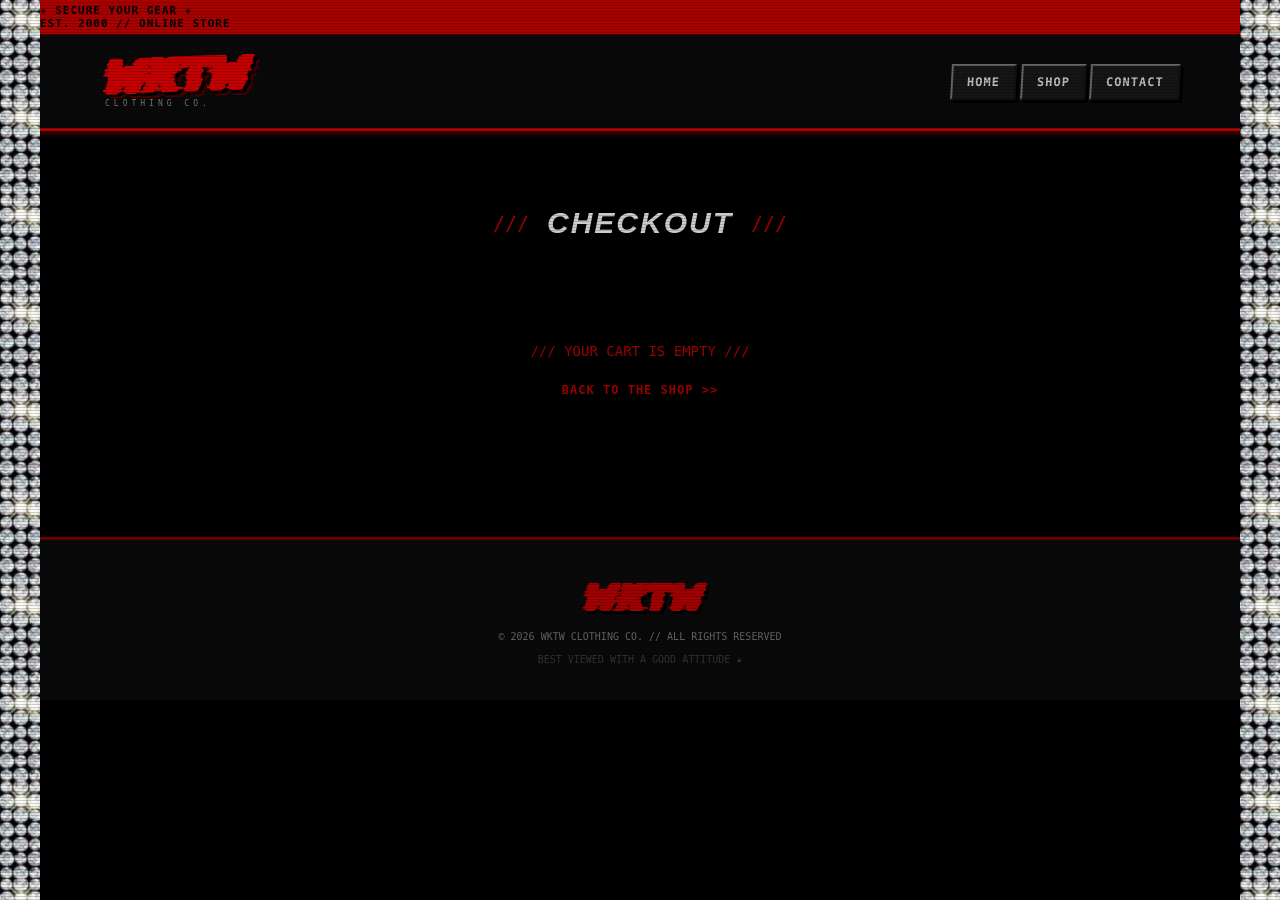
<file: checkout.html>
<!DOCTYPE html>
<html lang="en">

<head>
    <meta charset="UTF-8">
    <meta name="viewport" content="width=device-width, initial-scale=1.0">

    <title>Checkout // WKTW Clothing Co.</title>

    <link rel="preconnect" href="https://fonts.googleapis.com">
    <link rel="preconnect" href="https://fonts.gstatic.com" crossorigin>
    <link href="https://fonts.googleapis.com/css2?family=Rubik+Glitch&display=swap" rel="stylesheet">

    <link rel="stylesheet" href="wktw.css">
</head>

<body>

    <!-- TOP BAR -->
    <div class="top-bar">
        <p>★ SECURE YOUR GEAR ★</p>
        <p>EST. 2000 // ONLINE STORE</p>
    </div>

    <!-- NAVIGATION -->
    <header>
        <nav>
            <div class="logo">
                <span>WKTW</span>
                <small>CLOTHING CO.</small>
            </div>

            <ul>
                <li><a href="index.html">HOME</a></li>
                <li><a href="index.html#shop">SHOP</a></li>
                <li><a href="index.html#contact">CONTACT</a></li>
            </ul>
        </nav>
    </header>

    <main class="checkout">

        <div class="section-title">
            <span>///</span>
            <h2>CHECKOUT</h2>
            <span>///</span>
        </div>

        <!-- EMPTY CART MESSAGE -->
        <div id="checkoutEmpty" class="checkout-empty" hidden>
            <p>/// YOUR CART IS EMPTY ///</p>
            <a href="index.html#shop" class="checkout-link">BACK TO THE SHOP &gt;&gt;</a>
        </div>

        <!-- ORDER CONFIRMATION -->
        <div id="checkoutDone" class="checkout-empty" hidden>
            <p id="doneMessage"></p>
            <a href="index.html" class="checkout-link">BACK TO HOME &gt;&gt;</a>
        </div>

        <div class="checkout-grid" id="checkoutGrid">

            <!-- SHIPPING FORM -->
            <form id="checkoutForm" class="checkout-box" novalidate>

                <p class="project-label">/// SHIPPING DETAILS ///</p>

                <div class="field">
                    <label for="fullName">FULL NAME</label>
                    <input type="text" id="fullName" name="fullName" autocomplete="name" required>
                </div>

                <div class="field">
                    <label for="email">EMAIL</label>
                    <input type="email" id="email" name="email" autocomplete="email" required>
                </div>

                <div class="field">
                    <label for="address">STREET ADDRESS</label>
                    <input type="text" id="address" name="address" autocomplete="street-address" required>
                </div>

                <div class="field-row">
                    <div class="field">
                        <label for="city">CITY</label>
                        <input type="text" id="city" name="city" autocomplete="address-level2" required>
                    </div>

                    <div class="field">
                        <label for="state">STATE / REGION</label>
                        <input type="text" id="state" name="state" autocomplete="address-level1" required>
                    </div>
                </div>

                <div class="field-row">
                    <div class="field">
                        <label for="zip">ZIP / POSTAL CODE</label>
                        <input type="text" id="zip" name="zip" autocomplete="postal-code" required>
                    </div>

                    <div class="field">
                        <label for="country">COUNTRY</label>
                        <input type="text" id="country" name="country" value="United States" autocomplete="country-name" required>
                    </div>
                </div>

                <div class="field">
                    <label for="notes">ORDER NOTES (SIZING, CUSTOMIZATION)</label>
                    <textarea id="notes" name="notes" rows="3"></textarea>
                </div>

                <!-- PAYMENT: connect Stripe / PayPal here (see instructions) -->
                <p class="project-label">/// PAYMENT ///</p>
                <div class="payment-note" id="paymentNote">
                    Payment is not connected yet.
                </div>

                <p id="formError" class="form-error" hidden></p>

                <div id="paypal-button-container"></div>

<p id="paypal-msg" class="form-error" hidden></p>

            </form>

            <!-- ORDER SUMMARY -->
            <aside class="checkout-box">

                <p class="project-label">/// ORDER SUMMARY ///</p>

                <div id="summaryItems"></div>

                <div class="summary-line">
                    <span>SUBTOTAL</span>
                    <span id="subtotalAmount">$0.00</span>
                </div>

                <div class="summary-line">
                    <span>SHIPPING</span>
                    <span id="shippingAmount">$0.00</span>
                </div>

                <div class="summary-line total">
                    <span>TOTAL</span>
                    <strong id="totalAmount">$0.00</strong>
                </div>

                <a href="index.html#shop" class="checkout-link">&lt;&lt; KEEP SHOPPING</a>

            </aside>

        </div>

    </main>

    <!-- FOOTER -->
    <footer>
        <div class="footer-logo">WKTW</div>
        <p>© 2026 WKTW CLOTHING CO. // ALL RIGHTS RESERVED</p>
        <p class="footer-small">BEST VIEWED WITH A GOOD ATTITUDE ★</p>
    </footer>

    <script src="checkout.js"></script>

<script src="https://www.paypal.com/sdk/js?client-id=ARMnlvFHGGp4trSxV0qlRIv52QTn9Cy3ACilOB2XvfiyCOb5E1Zp2eCMzMksMe4RSoE5Pb3HfREGUgmR&currency=USD&intent=capture"></script>
<script src="paypal-checkout.js"></script>

</body>
</html>
</file>
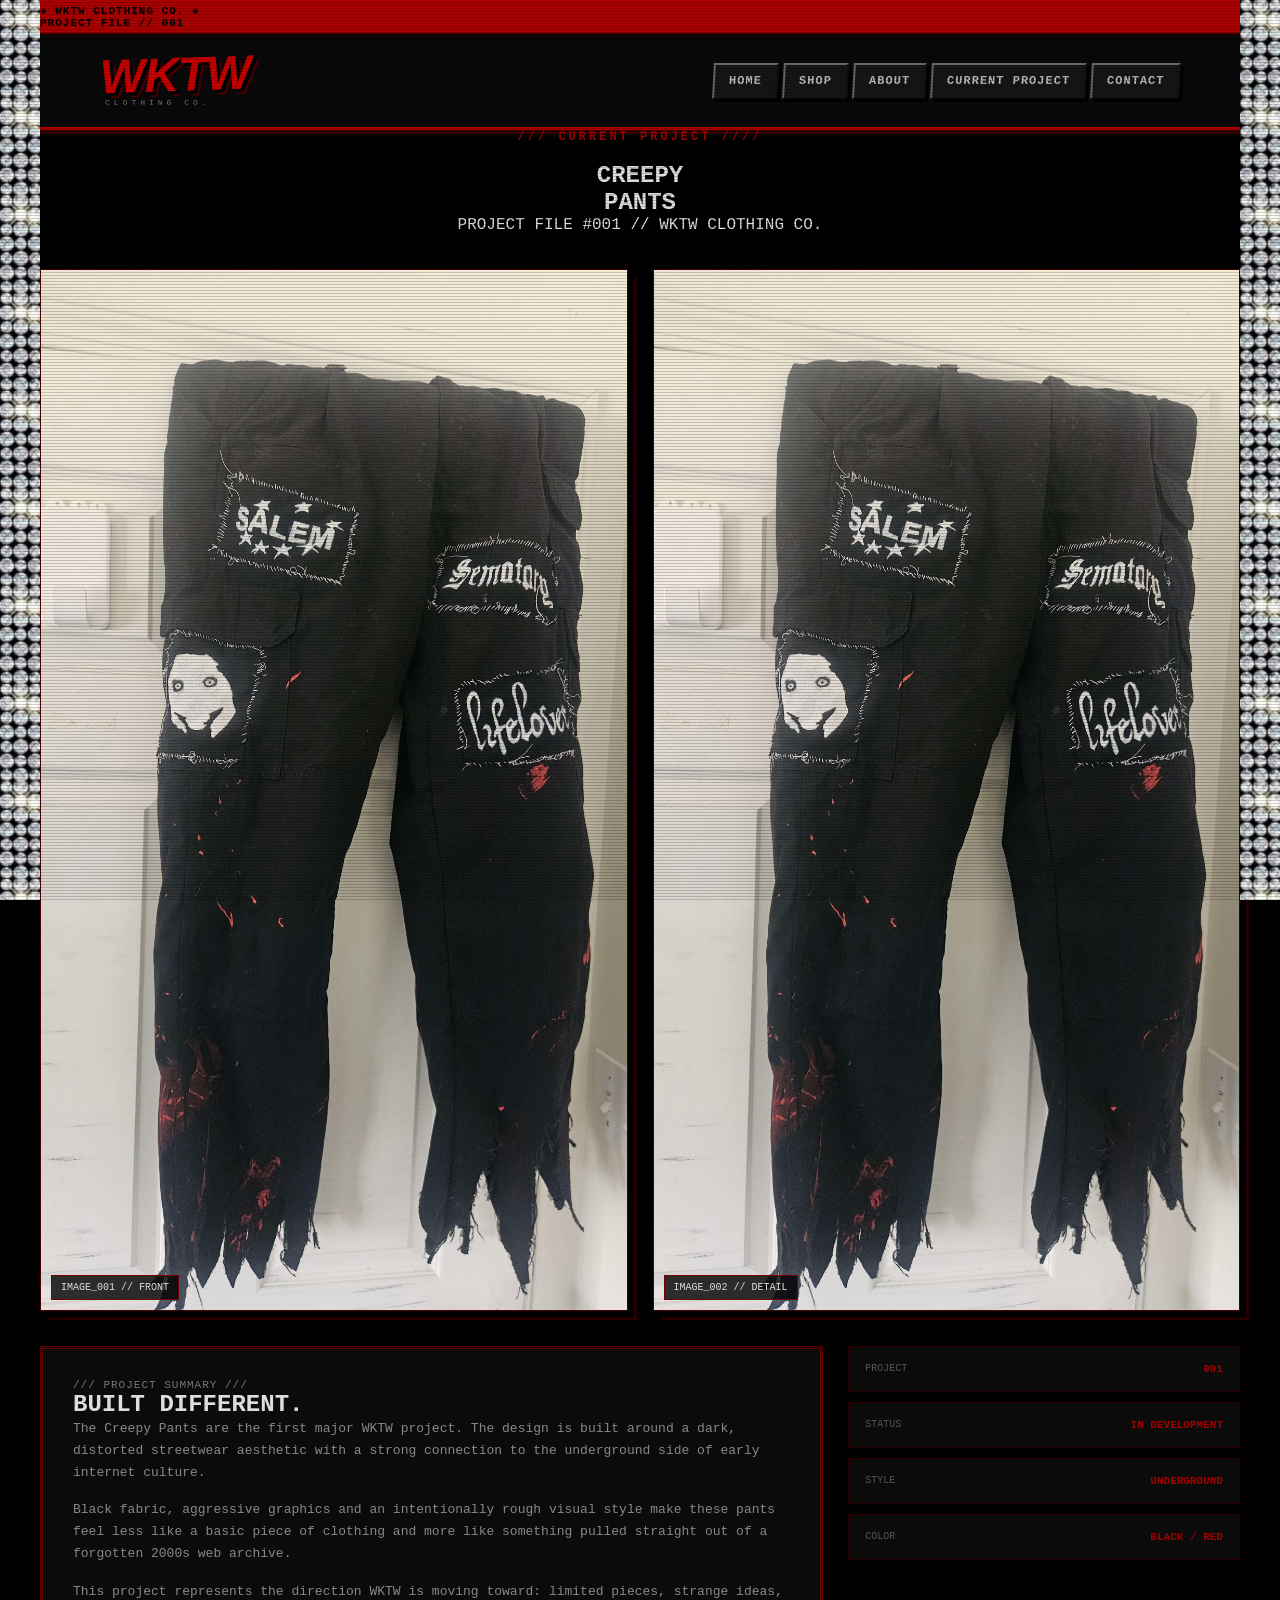
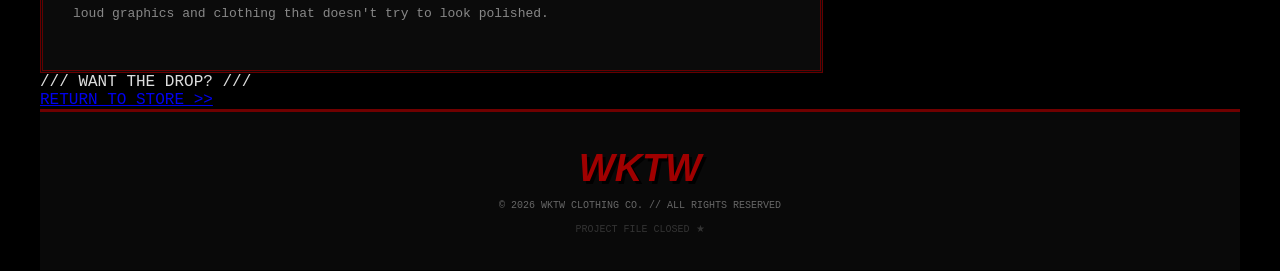
<file: Workinprogress.html>
<!DOCTYPE html>
<html lang="en">

<head>

    <meta charset="UTF-8">

    <meta
        name="viewport"
        content="width=device-width, initial-scale=1.0"
    >

    <title>WKTW // Current Project</title>

    <link rel="stylesheet" href="wktw.css">

</head>


<body>


    <!-- TOP BAR -->

    <div class="top-bar">

        <p>★ WKTW CLOTHING CO. ★</p>

        <p>PROJECT FILE // 001</p>

    </div>


    <!-- NAVIGATION -->

    <header>

        <nav>

            <div class="logo">

                <span>WKTW</span>

                <small>CLOTHING CO.</small>

            </div>


            <ul>

                <li>
                    <a href="wktw.html">HOME</a>
                </li>

                <li>
                    <a href="wktw.html#shop">SHOP</a>
                </li>

                <li>
                    <a href="wktw.html#about">ABOUT</a>
                </li>

                <li>
                    <a href="project.html">CURRENT PROJECT</a>
                </li>

                <li>
                    <a href="wktw.html#contact">CONTACT</a>
                </li>

            </ul>

        </nav>

    </header>


    <!-- PROJECT HEADER -->

    <main class="project-page">


        <section class="project-header">

            <p class="small-title">
                /// CURRENT PROJECT ////
            </p>


            <h1>
                CREEPY<br>
                <span>PANTS</span>
            </h1>


            <p>
                PROJECT FILE #001 // WKTW CLOTHING CO.
            </p>

        </section>


        <!-- PROJECT IMAGES -->

        <section class="project-images">


            <div class="project-image">

                <img
                    src="20260804_104317.jpg"
                    alt="Creepy Pants front view"
                >

                <div class="image-label">
                    IMAGE_001 // FRONT
                </div>

            </div>


            <div class="project-image">

                <img
                    src="20260804_104317.jpg"
                    alt="Creepy Pants alternate view"
                >

                <div class="image-label">
                    IMAGE_002 // DETAIL
                </div>

            </div>


        </section>


        <!-- PROJECT SUMMARY -->

        <section class="project-summary">


            <div class="summary-box">


                <p class="project-label">
                    /// PROJECT SUMMARY ///
                </p>


                <h2>
                    BUILT DIFFERENT.
                </h2>


                <p>

                    The Creepy Pants are the first major WKTW
                    project. The design is built around a dark,
                    distorted streetwear aesthetic with a strong
                    connection to the underground side of early
                    internet culture.

                </p>


                <p>

                    Black fabric, aggressive graphics and an
                    intentionally rough visual style make these
                    pants feel less like a basic piece of clothing
                    and more like something pulled straight out
                    of a forgotten 2000s web archive.

                </p>


                <p>

                    This project represents the direction WKTW is
                    moving toward: limited pieces, strange ideas,
                    loud graphics and clothing that doesn't try
                    to look polished.

                </p>


            </div>


            <!-- DETAILS -->

            <div class="project-details">


                <div>

                    <span>PROJECT</span>

                    <strong>001</strong>

                </div>


                <div>

                    <span>STATUS</span>

                    <strong>IN DEVELOPMENT</strong>

                </div>


                <div>

                    <span>STYLE</span>

                    <strong>UNDERGROUND</strong>

                </div>


                <div>

                    <span>COLOR</span>

                    <strong>BLACK / RED</strong>

                </div>


            </div>

        </section>


        <!-- PROJECT CTA -->

        <section class="project-cta">


            <p>
                /// WANT THE DROP? ///
            </p>


            <a
                href="wktw.html#shop"
                class="project-button"
            >
                RETURN TO STORE &gt;&gt;
            </a>


        </section>


    </main>


    <!-- FOOTER -->

    <footer>

        <div class="footer-logo">
            WKTW
        </div>


        <p>
            © 2026 WKTW CLOTHING CO. //
            ALL RIGHTS RESERVED
        </p>


        <p class="footer-small">
            PROJECT FILE CLOSED ★
        </p>

    </footer>


</body>

</html>
</file>
<file: wktw.css>
/* =========================================
   WKTW // 2000s UNDERGROUND STYLE
   RED / BLACK / GRUNGE / WEB 1.0
========================================= */

* { margin: 0; padding: 0; box-sizing: border-box; }

html { scroll-behavior: smooth; }

body {
    background: #050505;
    color: #ddd;
    font-family: Arial, Helvetica, sans-serif;
    min-height: 100vh;
    overflow-x: hidden;
    background-image:
        radial-gradient(rgba(255,255,255,0.035) 1px, transparent 1px),
        radial-gradient(rgba(255,0,0,0.025) 1px, transparent 1px);
    background-size: 7px 7px, 11px 11px;
    background-position: 0 0, 4px 3px;
}

/* TOP BAR */
.top-bar {
    background: #a90000;
    color: #000;
    min-height: 28px;
    padding: 6px 12px;
    display: flex;
    justify-content: space-between;
    align-items: center;
    border-bottom: 2px solid #300000;
    font-family: monospace;
    font-size: 11px;
    font-weight: bold;
    letter-spacing: 1px;
    text-transform: uppercase;
}

/* NAVIGATION */
nav {
    background: #090909;
    min-height: 95px;
    padding: 18px 5%;
    display: flex;
    align-items: center;
    justify-content: space-between;
    gap: 20px;
    border-bottom: 3px solid #b00000;
    box-shadow: 0 4px 0 #300000, 0 7px 0 #050505;
}

.logo { display: flex; flex-direction: column; line-height: 0.8; }

.logo span {
    color: #c40000;
    font-family: 'Rubik Glitch', Impact, Haettenschweiler, sans-serif;
    font-size: 48px;
    font-weight: 900;
    font-style: italic;
    letter-spacing: -1px;
    transform: rotate(-2deg);
    text-shadow: 3px 3px 0 #000, 5px 5px 0 #450000;
}

.logo small {
    color: #777;
    font-family: monospace;
    font-size: 8px;
    letter-spacing: 4px;
    margin-left: 5px;
    margin-top: 6px;
}

nav ul {
    list-style: none;
    display: flex;
    flex-wrap: wrap;
    justify-content: flex-end;
    gap: 8px 5px;
}

nav li a {
    display: block;
    white-space: nowrap;
    color: #bbb;
    text-decoration: none;
    background: #151515;
    border: 1px solid #444;
    border-bottom-color: #080808;
    padding: 9px 14px;
    font-family: monospace;
    font-size: 12px;
    font-weight: bold;
    letter-spacing: 1px;
    box-shadow: 3px 3px 0 #000;
    transform: skew(-3deg);
}

nav li a:hover {
    color: #fff;
    background: #a00000;
    border-color: #d00000;
    transform: skew(-3deg) translate(2px, 2px);
}

/* HERO */
.hero {
    min-height: 520px;
    padding: 65px 20px;
    display: flex;
    align-items: center;
    justify-content: center;
    text-align: center;
    position: relative;
    overflow: hidden;
    background-color: #070707;
    background-image:
        linear-gradient(rgba(120,0,0,0.18) 1px, transparent 1px),
        linear-gradient(90deg, rgba(120,0,0,0.18) 1px, transparent 1px);
    background-size: 20px 20px;
}

.hero::after {
    content: "";
    position: absolute;
    inset: 0;
    pointer-events: none;
    background: repeating-linear-gradient(0deg, rgba(255,255,255,0.025), rgba(255,255,255,0.025) 1px, transparent 1px, transparent 4px);
    opacity: 0.5;
}

.hero::before {
    content: "";
    position: absolute;
    width: 500px;
    height: 500px;
    background: #550000;
    filter: blur(130px);
    opacity: 0.25;
    pointer-events: none;
}

.hero-box {
    width: 100%;
    max-width: 850px;
    padding: 45px 35px;
    position: relative;
    z-index: 2;
    background: linear-gradient(135deg, #0d0d0d, #050505);
    border: 2px solid #8d0000;
    box-shadow: 7px 7px 0 #260000, -2px -2px 0 #111, 0 0 35px rgba(180,0,0,0.18);
    transform: rotate(-0.4deg);
}

/* HERO TEXT */
.small-title {
    color: #a00000;
    margin-bottom: 18px;
    font-family: monospace;
    font-size: 12px;
    font-weight: bold;
    letter-spacing: 3px;
}

.hero h1 {
    color: #ddd;
    font-family: 'Rubik Glitch', Impact, Haettenschweiler, sans-serif;
    font-size: clamp(55px, 9vw, 95px);
    line-height: 0.9;
    font-weight: 900;
    font-style: italic;
    letter-spacing: -2px;
    text-shadow: 4px 4px 0 #000, 7px 7px 0 #420000;
    transform: skew(-5deg);
}

.hero h1 span { color: #c00000; }

.hero-text {
    color: #999;
    max-width: 600px;
    margin: 30px auto;
    line-height: 1.6;
    font-family: monospace;
    font-size: 13px;
}

/* BUTTONS */
button { cursor: pointer; font-family: monospace; font-weight: bold; }

#heroBtn,
#contactBtn {
    color: #ddd;
    background: linear-gradient(#b30000, #690000);
    border: 2px solid #d00000;
    border-top-color: #ef4444;
    border-left-color: #ef4444;
    padding: 13px 22px;
    font-size: 13px;
    letter-spacing: 1px;
    box-shadow: 4px 4px 0 #000, 6px 6px 0 #330000;
    text-transform: uppercase;
}

#heroBtn:hover,
#contactBtn:hover {
    color: #fff;
    background: #d00000;
    transform: translate(2px, 2px);
    box-shadow: 2px 2px 0 #000;
}

/* ANNOUNCEMENT */
.announcement {
    background: #970000;
    color: #050505;
    padding: 9px;
    text-align: center;
    border-top: 2px solid #d00000;
    border-bottom: 3px solid #300000;
    font-family: monospace;
    font-size: 11px;
    font-weight: bold;
    letter-spacing: 1px;
}

/* SHOP */
.shop { max-width: 1200px; margin: auto; padding: 75px 25px; }

.section-title {
    display: flex;
    justify-content: center;
    align-items: center;
    gap: 18px;
    margin-bottom: 40px;
}

.section-title h2 {
    color: #ccc;
    font-family: Impact, Haettenschweiler, "Arial Black", sans-serif;
    font-size: 30px;
    font-style: italic;
    letter-spacing: 2px;
    text-shadow: 3px 3px 0 #000;
}

.section-title span { color: #a00000; font-family: monospace; font-size: 20px; }

.products { display: grid; grid-template-columns: repeat(3, 1fr); gap: 28px; }

/* PRODUCT CARDS */
.product {
    background: #0d0d0d;
    border: 1px solid #4a0000;
    box-shadow: 5px 5px 0 #000, 8px 8px 0 #260000;
    transition: 0.15s;
    position: relative;
}

.product:nth-child(2) { transform: rotate(0.5deg); }
.product:nth-child(3) { transform: rotate(-0.5deg); }

.product:hover {
    border-color: #c00000;
    transform: translateY(-5px) rotate(0deg);
    box-shadow: 6px 10px 0 #000, 9px 13px 0 #300000;
}

/* PRODUCT IMAGE */
.product-image {
    height: 280px;
    display: flex;
    align-items: center;
    justify-content: center;
    position: relative;
    border-bottom: 2px solid #700000;
    overflow: hidden;
    background: #000;
}

.product-image img { width: 100%; height: 100%; object-fit: cover; display: block; }

/* PRODUCT IMAGE SLIDER */
.product-image .slide {
    display: none;
}

.product-image .slide.active {
    display: block;
}

.slide-btn {
    position: absolute;
    top: 50%;
    transform: translateY(-50%);
    z-index: 2;
    width: 34px;
    height: 44px;
    color: #ddd;
    background: rgba(0,0,0,0.75);
    border: 1px solid #700000;
    font-family: monospace;
    font-size: 16px;
    box-shadow: 3px 3px 0 #000;
}

.slide-btn.prev { left: 8px; }
.slide-btn.next { right: 8px; }

.slide-btn:hover {
    background: #a00000;
    color: #fff;
}

.slide-count {
    position: absolute;
    right: 8px;
    bottom: 8px;
    z-index: 2;
    padding: 4px 7px;
    color: #ddd;
    background: rgba(0,0,0,0.8);
    border: 1px solid #700000;
    font-family: monospace;
    font-size: 10px;
}
/* PRODUCT INFO */
.product-info { padding: 20px; }

.product-info h3 {
    color: #ddd;
    margin-bottom: 10px;
    font-family: Impact, Haettenschweiler, "Arial Black", sans-serif;
    font-size: 19px;
    letter-spacing: 1px;
}

.product-info p {
    color: #777;
    margin-bottom: 15px;
    font-family: monospace;
    font-size: 12px;
    line-height: 1.6;
}

.product-info strong {
    display: block;
    color: #b00000;
    margin-bottom: 15px;
    font-family: monospace;
    font-size: 20px;
}

.buy-btn {
    width: 100%;
    padding: 10px;
    background: #151515;
    color: #aaa;
    border: 1px solid #700000;
    font-family: monospace;
    font-size: 11px;
    letter-spacing: 1px;
    box-shadow: 3px 3px 0 #000;
}

.buy-btn:hover { background: #a00000; color: #fff; border-color: #d00000; }

/* CURRENT PROJECT (full-width background, 1200px content) */
.current-project {
    padding: 80px max(25px, calc((100% - 1200px) / 2));
    background: #060606;
    border-top: 2px solid #300000;
    border-bottom: 2px solid #300000;
}

.project-header { text-align: center; margin-bottom: 35px; }

.project-header h2 {
    color: #ddd;
    font-family: Impact, Haettenschweiler, "Arial Black", sans-serif;
    font-size: clamp(36px, 6vw, 64px);
    font-style: italic;
    letter-spacing: 2px;
    text-shadow: 4px 4px 0 #000, 7px 7px 0 #420000;
}

.project-header h2 span { color: #b00000; }

.project-code,
.project-label {
    color: #777;
    font-family: monospace;
    font-size: 11px;
    letter-spacing: 1px;
}

.project-images { display: grid; grid-template-columns: repeat(2, 1fr); gap: 25px; margin-bottom: 35px; }

.project-image {
    position: relative;
    min-height: 360px;
    overflow: hidden;
    background: #000;
    border: 1px solid #4a0000;
    box-shadow: 6px 6px 0 #000, 9px 9px 0 #260000;
}

.project-image img { width: 100%; height: 100%; min-height: 360px; display: block; object-fit: cover; }

.image-label {
    position: absolute;
    left: 10px;
    bottom: 10px;
    padding: 6px 9px;
    color: #ddd;
    background: rgba(0,0,0,0.8);
    border: 1px solid #700000;
    font-family: monospace;
    font-size: 10px;
}

.project-summary { display: grid; grid-template-columns: minmax(0, 2fr) minmax(220px, 1fr); gap: 25px; }

.summary-box {
    padding: 30px;
    background: #0b0b0b;
    border: 1px dashed #650000;
    box-shadow: 6px 6px 0 #000;
}

.summary-box h3 {
    margin: 12px 0 20px;
    color: #ccc;
    font-family: Impact, Haettenschweiler, "Arial Black", sans-serif;
    font-size: 32px;
    font-style: italic;
}

.summary-box p:not(.project-label) {
    color: #888;
    margin-bottom: 15px;
    font-family: monospace;
    font-size: 13px;
    line-height: 1.7;
}

.project-details { display: grid; gap: 10px; align-content: start; }

.project-details > div {
    display: flex;
    justify-content: space-between;
    align-items: center;
    gap: 15px;
    padding: 16px;
    background: #0b0b0b;
    border: 1px solid #300000;
}

.project-details span { color: #555; font-family: monospace; font-size: 10px; }
.project-details strong { color: #a00000; font-family: monospace; font-size: 11px; text-align: right; }

/* ABOUT */
.about {
    padding: 70px 20px;
    background: #080808;
    border-top: 2px solid #300000;
    border-bottom: 2px solid #300000;
}

.about-box {
    max-width: 750px;
    margin: auto;
    padding: 40px;
    text-align: center;
    background: #0b0b0b;
    border: 1px dashed #650000;
    box-shadow: 6px 6px 0 #000;
    transform: rotate(0.3deg);
}

.about h2,
.contact h2 {
    color: #ccc;
    margin-bottom: 20px;
    font-family: Impact, Haettenschweiler, "Arial Black", sans-serif;
    font-size: 30px;
    font-style: italic;
}

.about p {
    color: #888;
    margin-bottom: 15px;
    font-family: 'Rubik Glitch', Impact, sans-serif;
    font-size: 13px;
    line-height: 1.7;
}

/* STATUS */
.status {
    display: inline-block;
    margin-top: 20px;
    padding: 8px 12px;
    background: #000000;
    border: 1px solid #333;
    color: #555;
    font-family: 'Rubik Glitch', Impact, sans-serif;
    font-size: 10px;
}

.online {
    display: inline-block;
    width: 7px;
    height: 7px;
    margin-right: 6px;
    background: #b00000;
    border-radius: 50%;
    box-shadow: 0 0 5px #b00000;
}

/* CONTACT */
.contact { padding: 75px 20px; background: #050505; text-align: center; }

.contact p { color: #777; margin-bottom: 25px; font-family: monospace; font-size: 13px; }

/* FOOTER */
footer {
    padding: 35px 20px;
    background: #090909;
    border-top: 3px solid #700000;
    text-align: center;
    color: #fffdfd;
    font-family: 'Rubik Glitch', Impact, sans-serif;
    font-size: 10px;
}

.footer-logo {
    color: #a00000;
    margin-bottom: 10px;
    font-family: 'Rubik Glitch', Impact, sans-serif;
    font-size: 38px;
    font-weight: 900;
    font-style: italic;
    text-shadow: 3px 3px 0 #000;
}

.footer-small { margin-top: 12px; color: #333; }

/* SHOPPING CART */
.cart-overlay {
    position: fixed;
    inset: 0;
    z-index: 9999;
    display: flex;
    align-items: center;
    justify-content: center;
    padding: 20px;
    background: rgba(0,0,0,0.82);
}

.cart-box {
    width: min(720px, 100%);
    max-height: 90vh;
    overflow: auto;
    background: #000000;
    color: #ddd;
    border: 2px solid #8d0000;
    box-shadow: 8px 8px 0 #000, 12px 12px 0 #260000;
}

.cart-header,
.cart-footer { padding: 20px; background: #0d0d0d; border-bottom: 1px solid #450000; }

.cart-header { display: flex; align-items: center; justify-content: space-between; }

.cart-label { color: #a00000; font-family: monospace; font-size: 10px; font-weight: bold; letter-spacing: 2px; }

.cart-header h2 {
    margin-top: 5px;
    font-family: Impact, Haettenschweiler, "Arial Black", sans-serif;
    font-style: italic;
    font-size: 30px;
}

.close-cart,
.quantity-btn,
.remove-btn,
.checkout-btn {
    color: #ccc;
    background: #151515;
    border: 1px solid #700000;
    padding: 7px 10px;
    font-family: monospace;
    font-size: 10px;
    font-weight: bold;
    cursor: pointer;
}

.close-cart:hover,
.quantity-btn:hover,
.remove-btn:hover,
.checkout-btn:hover { color: #fff; background: #a00000; }

.cart-items { padding: 20px; }

.cart-item { display: flex; gap: 15px; padding: 15px 0; border-bottom: 1px solid #2b0000; }

.cart-item-image {
    width: 85px;
    height: 85px;
    flex: 0 0 85px;
    display: flex;
    align-items: center;
    justify-content: center;
    overflow: hidden;
    background: #000;
    border: 1px solid #4a0000;
}

.cart-item-image img { width: 100%; height: 100%; object-fit: cover; }

.cart-item-info { flex: 1; }

.cart-item-info h3 {
    margin-bottom: 5px;
    font-family: Impact, Haettenschweiler, "Arial Black", sans-serif;
}

.cart-item-info p { color: #b00000; font-family: monospace; font-size: 14px; font-weight: bold; }

.quantity-controls { display: flex; align-items: center; gap: 7px; margin-top: 10px; }

.empty-cart { padding: 45px 20px; text-align: center; color: #777; font-family: monospace; }
.empty-cart > div { color: #a00000; margin-bottom: 10px; }

.cart-footer { border-top: 1px solid #450000; border-bottom: 0; }

.cart-total { display: flex; justify-content: space-between; margin-bottom: 15px; font-family: monospace; }
.cart-total strong { color: #b00000; }

.checkout-btn { width: 100%; padding: 12px; }

.cart-message {
    position: fixed;
    left: 50%;
    bottom: 25px;
    z-index: 10000;
    padding: 12px 18px;
    color: #fff;
    background: #a00000;
    border: 2px solid #d00000;
    box-shadow: 4px 4px 0 #000;
    font-family: monospace;
    font-size: 11px;
    font-weight: bold;
    transform: translate(-50%, 20px);
    opacity: 0;
    transition: 0.25s ease;
}

.cart-message.show { transform: translate(-50%, 0); opacity: 1; }

/* TABLET: stack nav */
@media (max-width: 980px) {
    nav { flex-direction: column; gap: 20px; }
    nav ul { justify-content: center; }
}
/* CHECKOUT PAGE */
.checkout {
    max-width: 1100px;
    margin: 0 auto;
    padding: 75px 25px;
}

.checkout-grid {
    display: grid;
    grid-template-columns: minmax(0, 3fr) minmax(280px, 2fr);
    gap: 28px;
    align-items: start;
}

.checkout-box {
    padding: 30px;
    background: #0b0b0b;
    border: 1px dashed #650000;
    box-shadow: 6px 6px 0 #000;
}

.checkout-box .project-label {
    margin: 10px 0 18px;
}

.field { margin-bottom: 16px; flex: 1; }

.field-row { display: flex; gap: 16px; }

.field label {
    display: block;
    margin-bottom: 6px;
    color: #777;
    font-family: monospace;
    font-size: 10px;
    letter-spacing: 1px;
}

.field input,
.field textarea {
    width: 100%;
    padding: 11px;
    color: #ddd;
    background: #050505;
    border: 1px solid #4a0000;
    font-family: monospace;
    font-size: 13px;
}

.field input:focus,
.field textarea:focus {
    outline: none;
    border-color: #d00000;
    box-shadow: 0 0 6px rgba(208,0,0,0.5);
}

.field input.invalid { border-color: #ff2a2a; }

.payment-note {
    margin-bottom: 18px;
    padding: 14px;
    color: #888;
    background: #050505;
    border: 1px dashed #4a0000;
    font-family: monospace;
    font-size: 12px;
    line-height: 1.6;
}

.form-error {
    margin-bottom: 14px;
    padding: 10px 12px;
    color: #fff;
    background: #5a0000;
    border: 1px solid #d00000;
    font-family: monospace;
    font-size: 12px;
}

.place-order { margin-top: 4px; }

.place-order:disabled { opacity: 0.6; cursor: wait; }

.summary-item {
    display: flex;
    align-items: center;
    gap: 12px;
    padding: 12px 0;
    border-bottom: 1px solid #2b0000;
}

.summary-thumb {
    width: 60px;
    height: 60px;
    flex: 0 0 60px;
    overflow: hidden;
    background: #000;
    border: 1px solid #4a0000;
}

.summary-thumb img { width: 100%; height: 100%; object-fit: cover; display: block; }

.summary-item-info { flex: 1; }

.summary-item-info h3 {
    margin-bottom: 4px;
    font-family: Impact, Haettenschweiler, "Arial Black", sans-serif;
    font-size: 15px;
}

.summary-item-info p { color: #777; font-family: monospace; font-size: 11px; }

.summary-item strong { color: #b00000; font-family: monospace; font-size: 13px; }

.summary-line {
    display: flex;
    justify-content: space-between;
    padding: 12px 0 0;
    color: #999;
    font-family: monospace;
    font-size: 12px;
}

.summary-line.total {
    margin-top: 14px;
    padding: 14px 0;
    color: #ddd;
    border-top: 1px solid #450000;
    font-size: 14px;
}

.summary-line.total strong { color: #b00000; font-size: 18px; }

.checkout-link {
    display: inline-block;
    margin-top: 16px;
    color: #a00000;
    text-decoration: none;
    font-family: monospace;
    font-size: 12px;
    font-weight: bold;
    letter-spacing: 1px;
}

.checkout-link:hover { color: #ff2a2a; }

.checkout-empty {
    padding: 60px 20px;
    text-align: center;
    color: #a00000;
    font-family: monospace;
    font-size: 14px;
    line-height: 1.7;
}

[hidden] { display: none !important; }

@media (max-width: 900px) {
    .checkout-grid { grid-template-columns: 1fr; }
}

@media (max-width: 750px) {
    .checkout { padding: 50px 15px; }
    .checkout-box { padding: 22px 18px; }
    .field-row { flex-direction: column; gap: 0; }
}
/* MOBILE */
@media (max-width: 750px) {
    .top-bar { flex-direction: column; gap: 4px; text-align: center; }

    nav li a { padding: 8px 10px; font-size: 10px; }

    .hero { min-height: 450px; padding: 40px 15px; }
    .hero-box { padding: 35px 15px; }
    .hero h1 { font-size: 50px; }

    .products { grid-template-columns: 1fr; }
    .product:nth-child(2),
    .product:nth-child(3),
    .product:nth-child(5),
    .product:nth-child(6) { transform: none; }

    .section-title h2 { font-size: 22px; }

    .project-images { grid-template-columns: 1fr; }
    .project-summary { grid-template-columns: 1fr; }
    .project-image,
    .project-image img { min-height: 280px; }
    .current-project { padding: 60px 15px; }
    .summary-box { padding: 25px 20px; }

    .cart-overlay { padding: 10px; }
    .cart-item { align-items: flex-start; }
    .quantity-controls { flex-wrap: wrap; }
}
body { background: rgb(0, 0, 0) !important; }

/* =========================================
   METAL STUD BORDERS (left + right)
========================================= */

:root {
    --stud-width: 40px; /* change this to make the borders thicker or thinner */
}

body {
    padding-left: var(--stud-width);
    padding-right: var(--stud-width);
}

body::before,
body::after {
    content: "";
    position: fixed;
    top: 0;
    bottom: 0;
    width: var(--stud-width);
    z-index: 50;
    background-image: url("Screenshot 2026-10-03 035002.png");
    background-repeat: repeat-y;
    background-size: 100% auto; /* scales the image to the strip width */
    pointer-events: none;
}

body::before { left: 0; }
body::after  { right: 0; }

@media (max-width: 750px) {
    :root { --stud-width: 20px; }
}

/* HERO BACKGROUND: repeating image instead of the red grid */
.hero {
    background-color: #070707; /* fallback if the image doesn't load */
    background-image: url("studded.png");
    background-repeat: repeat;
    background-size: 40px auto; /* size of each tile */
}
/* =========================================
   RETRO 2000s LAYER
========================================= */

/* Old-school system fonts for body text */
body, .hero-text, .about p, .contact p, .product-info p,
.summary-box p:not(.project-label) {
    font-family: Verdana, Tahoma, "Courier New", monospace;
}

/* Chunky red scrollbar */
html { scrollbar-color: #a00000 #0a0a0a; }
::-webkit-scrollbar { width: 16px; }
::-webkit-scrollbar-track { background: #0a0a0a; border-left: 1px solid #300000; }
::-webkit-scrollbar-thumb { background: #a00000; border: 2px outset #ff3a3a; }

/* Custom selection + crosshair cursor */
::selection { background: #c00000; color: #fff; }
body { cursor: crosshair; }
a, button { cursor: pointer; }

/* CRT scanlines over everything */
html::after {
    content: "";
    position: fixed;
    inset: 0;
    z-index: 9998;
    pointer-events: none;
    background: repeating-linear-gradient(
        0deg, rgba(0,0,0,0.18) 0, rgba(0,0,0,0.18) 1px, transparent 1px, transparent 3px);
}

/* Blinking */
.blink { animation: blink 1s steps(2, start) infinite; color: #ff2a2a; font-weight: bold; }
@keyframes blink { to { visibility: hidden; } }

/* Top bar marquee */
.top-bar { display: block; padding: 4px 0; }
.top-bar marquee { display: block; }

/* Counter strip */
.retro-strip {
    display: flex;
    flex-wrap: wrap;
    justify-content: center;
    align-items: center;
    gap: 10px 14px;
    padding: 10px;
    background: #0a0a0a;
    border-bottom: 2px solid #300000;
    font-family: monospace;
    font-size: 11px;
    color: #999;
}

.counter {
    padding: 3px 8px;
    color: #ff2a2a;
    background: #000;
    border: 2px inset #555;
    font-size: 15px;
    letter-spacing: 3px;
    text-shadow: 0 0 6px #ff0000;
}

.badge {
    padding: 3px 6px;
    color: #ccc;
    background: linear-gradient(#333, #111);
    border: 2px outset #777;
    font-size: 9px;
    letter-spacing: 1px;
}

/* Beveled Win98-style buttons */
#heroBtn, #contactBtn, .buy-btn, .checkout-btn {
    border: 3px outset #ff4a4a;
    border-radius: 0;
    text-shadow: 1px 1px 0 #000;
}
#heroBtn:active, #contactBtn:active, .buy-btn:active, .checkout-btn:active {
    border-style: inset;
    transform: translate(1px, 1px);
}
.buy-btn { background: linear-gradient(#3a0000, #150000); color: #ddd; border-color: #a00000; }

/* Glow on hero + headings */
.hero h1 { animation: glitchGlow 3s infinite alternate; }
@keyframes glitchGlow {
    from { text-shadow: 4px 4px 0 #000, 7px 7px 0 #420000, 0 0 10px rgba(255,0,0,0.2); }
    to   { text-shadow: -3px 2px 0 #00ffff33, 4px 4px 0 #000, 7px 7px 0 #420000, 0 0 25px rgba(255,0,0,0.6); }
}

/* Product cards: price tag look + hover jitter */
.product-info strong {
    display: inline-block;
    padding: 2px 8px;
    color: #fff;
    background: #a00000;
    border: 2px outset #ff4a4a;
    transform: rotate(-2deg);
}
.product:hover .product-image img.active { filter: contrast(1.2) saturate(1.3); }

/* Hazard-tape divider */
.retro-hr {
    height: 14px;
    border-top: 2px solid #000;
    border-bottom: 2px solid #000;
    background: repeating-linear-gradient(
        -45deg, #a00000 0 14px, #000 14px 28px);
    opacity: 0.85;
}

/* Under construction */
.construction {
    display: inline-block;
    margin-top: 14px;
    padding: 5px 14px;
    color: #000;
    background: repeating-linear-gradient(-45deg, #e0b800 0 10px, #111 10px 20px);
    border: 2px solid #000;
    font-family: monospace;
    font-size: 12px;
    font-weight: bold;
}
.construction { background: #e0b800; }

/* Nav: classic tab-button feel */
nav li a { border: 2px outset #666; }
nav li a:hover { border-style: inset; }

/* Dotted link underlines in footer */
footer a { color: #a00000; text-decoration: none; font-family: monospace; }
footer a:hover { color: #ff2a2a; text-decoration: underline wavy; }
footer { font-family: monospace; color: #666; }

/* Boxes: double borders like old table layouts */
.about-box, .summary-box, .checkout-box {
    border: 3px double #650000;
}

/* STUD BORDER SPARKLES */
.stud-sparkle {
    position: fixed;
    z-index: 9997;
    pointer-events: none;
    line-height: 1;
    color: #fff;
    text-shadow: 0 0 4px #fff, 0 0 9px #ccc, 0 0 16px #888;
    opacity: 0;
    animation: studTwinkle 2.5s ease-in-out infinite;
}

.stud-sparkle.left {
    left: calc(var(--stud-width) * var(--x, 0.5));
    transform: translate(-50%, -50%);
}

.stud-sparkle.right {
    right: calc(var(--stud-width) * var(--x, 0.5));
    transform: translate(50%, -50%);
}

@keyframes studTwinkle {
    0%, 100% { opacity: 0; scale: 0; rotate: 0deg; }
    50%      { opacity: 1; scale: 1; rotate: 90deg; }
}
</file>
